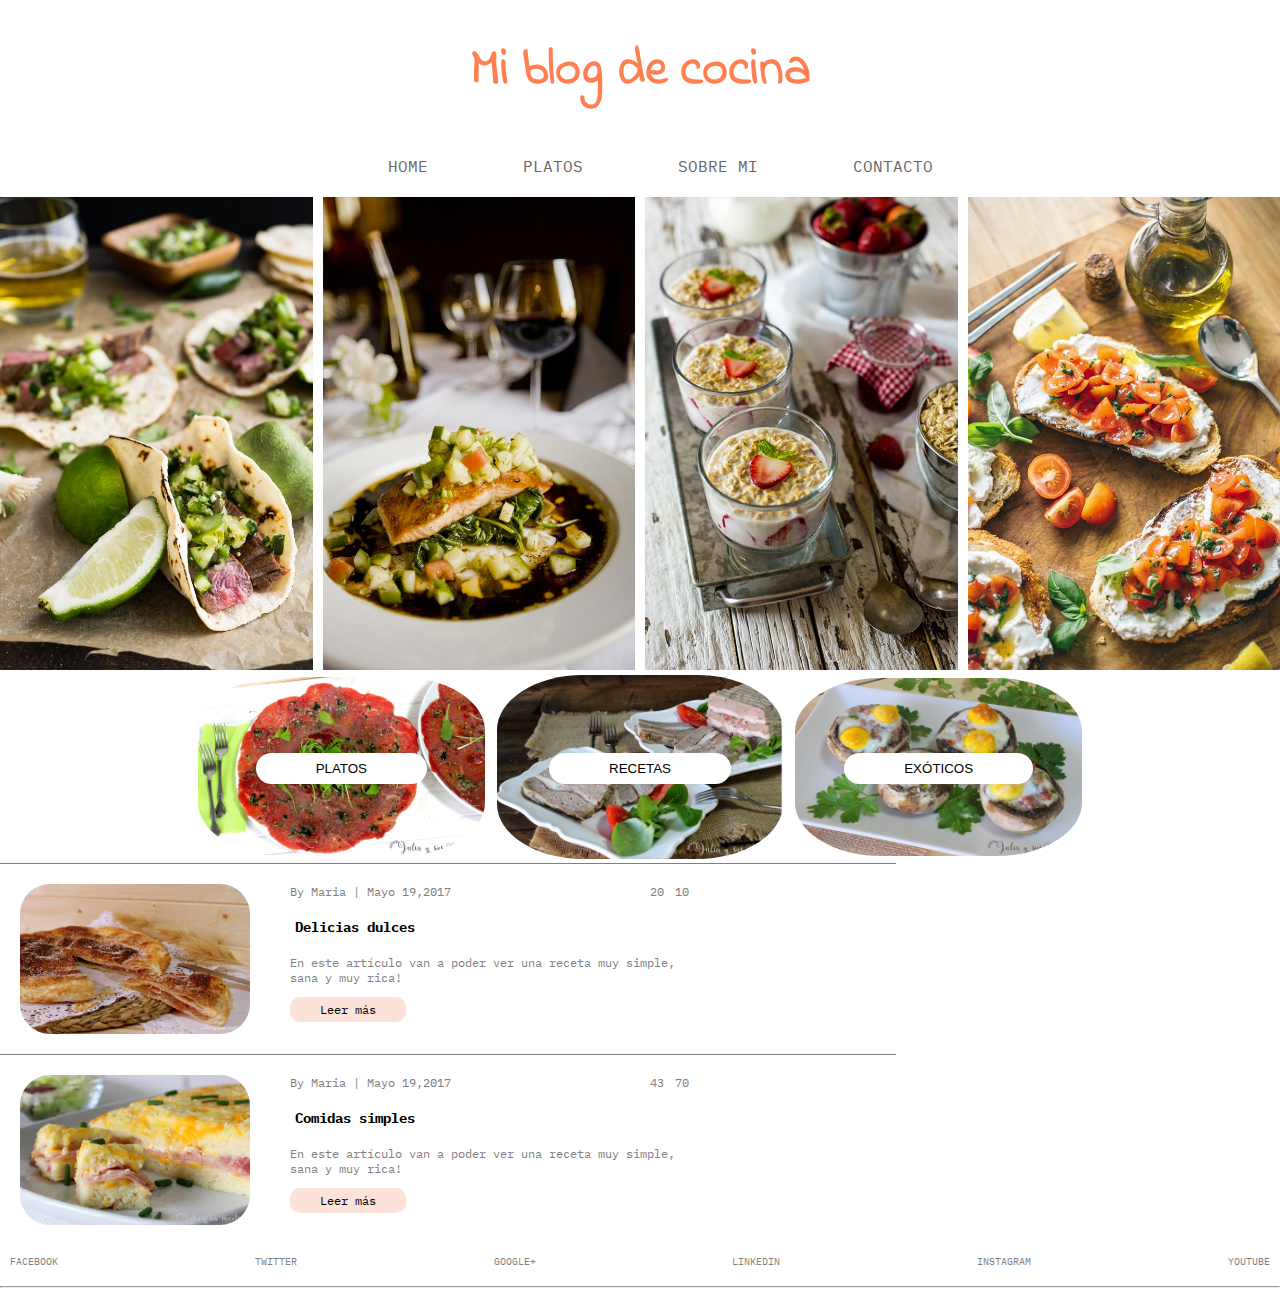
<file: html/index.html>
<!DOCTYPE html>
<html lang="en">
<head>
	<meta charset="UTF-8">
	<meta name="viewport" content="width=device-width, initial-scale=1.0">
	<meta http-equiv="X-UA-Compatible" content="ie=edge">
	<link rel="stylesheet" type="text/css" href="../css/styles.css" />
	<meta name="viewport" content="width=device-width, initial-scale=1.0">
	<meta http-equiv="X-UA-Compatible" content="ie=edge">
	<link href="https://fonts.googleapis.com/css?family=IBM+Plex+Mono" rel="stylesheet">
	<link href="https://fonts.googleapis.com/css?family=Indie+Flower" rel="stylesheet">
	<title>TP1</title>
</head>
<body>
	<header class="header">
		<h1 class="h1">Mi blog de cocina</h1>
		<nav class="nav">
			 <ul class="list">
			  <li> <a href="">HOME</a> </li>
				<li class="platos"> <a href=""> PLATOS</a>
					<ul class="dropdown">
						<li> <a href="">Ensaladas</a></li> 
						<li><a href="">Carne</a></li> 
						<li><a href="">Helados</a> </li> 
					</ul>
				</li> 
				 <li> <a href="">SOBRE MI</a> </li>
			  <li> <a href=""> CONTACTO </a></li>
			</ul> 
		 </nav>
	</header>
	
		<!--CAROUSEL-->
		<div class="carousel">
			<div class="img">
				<a href="receta.html"><img src="../imagenes/img-1.jpg"></a>
			<div class="slider">
				<span>
					<p>Septiembre 21, 2018 | 5 comentarios</p>
					<h3>"Los mejores tacos del pais, en pocos pasos"</h3>
				</span>
			</div>
			</div>
			<div class="img">
				<img src="../imagenes/img-2.jpg">
				<div class="slider">
					<span>
						<p>Septiembre 21, 2018 | 5 comentarios</p>
						<h3>"Los mejores tacos del pais, en pocos pasos"</h3>
					</span>
				</div>
			</div>
			<div class="img">
				<img src="../imagenes/img-3.jpg">
				<div class="slider">
					<span>
						<p>Septiembre 21, 2018 | 5 comentarios</p>
						<h3>"Los mejores tacos del pais, en pocos pasos"</h3>
					</span>
				</div>
			</div>
			<div class="img">
				<img src="../imagenes/img-4.jpg">
				<div class="slider">
					<span>
						<p>Septiembre 21, 2018 | 5 comentarios</p>
						<h3>"Los mejores tacos del pais, en pocos pasos"</h3>
					</span>
				</div>
			</div>
		</div>
		<!--FIN CAROUSEL-->
	
	<div class="main-menu">
		<div class="menu">
			<div class="image-menu">
				<img src="../imagenes/platos.jpeg" alt="platos">
			</div>
			  <input class="button-link" type="button" value="PLATOS"> 
		</div>  
		<div class="menu">
			<div class="image-menu">
				  <img src="../imagenes/recetas.JPG" alt="recetas">
			</div>
				<input class="button-link" type="button" value="RECETAS">
		 </div>
		<div class="menu">
			<div class="image-menu"> 
				<img src="../imagenes/exoticos.JPG" alt="exoticos">
			</div>
			   <input class="button-link" type="button" value="EXÓTICOS">
		</div>
	</div>
    <div class="box">
        <img src="../imagenes/nota1.JPG">
        <div class="description">
            <div class="info">
                <span class="author">By Maria | Mayo 19,2017</span>
                <span class="icons">
                    <i class="far fa-heart"></i>20
                    <i class="far fa-comments"></i>10
                    <i class="fas fa-share-alt"></i>
                </span>
            </div>
            <div class="recipes">
            <h3>Delicias dulces </h3>
            <p class="articulo"> En este artículo van a poder ver una receta muy simple, sana y muy rica!</p>
            <a href="#" >Leer más</a>
            </div>
        </div>
    </div>
    
    <div class="box">
        <img src="../imagenes/nota2.JPG">
        <div class="description">
            <div class="info">
                <span class="author">By Maria | Mayo 19,2017</span>
                <span class="icons">
                    <i class="far fa-heart"></i>43
                    <i class="far fa-comments"></i>70
                    <i class="fas fa-share-alt"></i>
                </span>
            </div>
            <div class="recipes">
            <h3>Comidas simples</h3>
            <p class="articulo"> En este artículo van a poder ver una receta muy simple, sana y muy rica!</p>
            <a href="#" >Leer más</a>
            </div>
        </div>
    </div>
</section>
<footer>
    <span><i class="fab fa-facebook-f"></i> FACEBOOK </span>
    <span> <i class="fab fa-twitter"></i> TWITTER </span>
    <span> <i class="fab fa-google-plus-g"></i> GOOGLE+ </span>
    <span> <i class="fab fa-linkedin-in"></i> LINKEDIN </span>
    <span><i class="fab fa-instagram"></i> INSTAGRAM </span>
    <span> <i class="fab fa-youtube"></i> YOUTUBE </span>
</footer>
<hr />
    
</body>
</html>
</file>
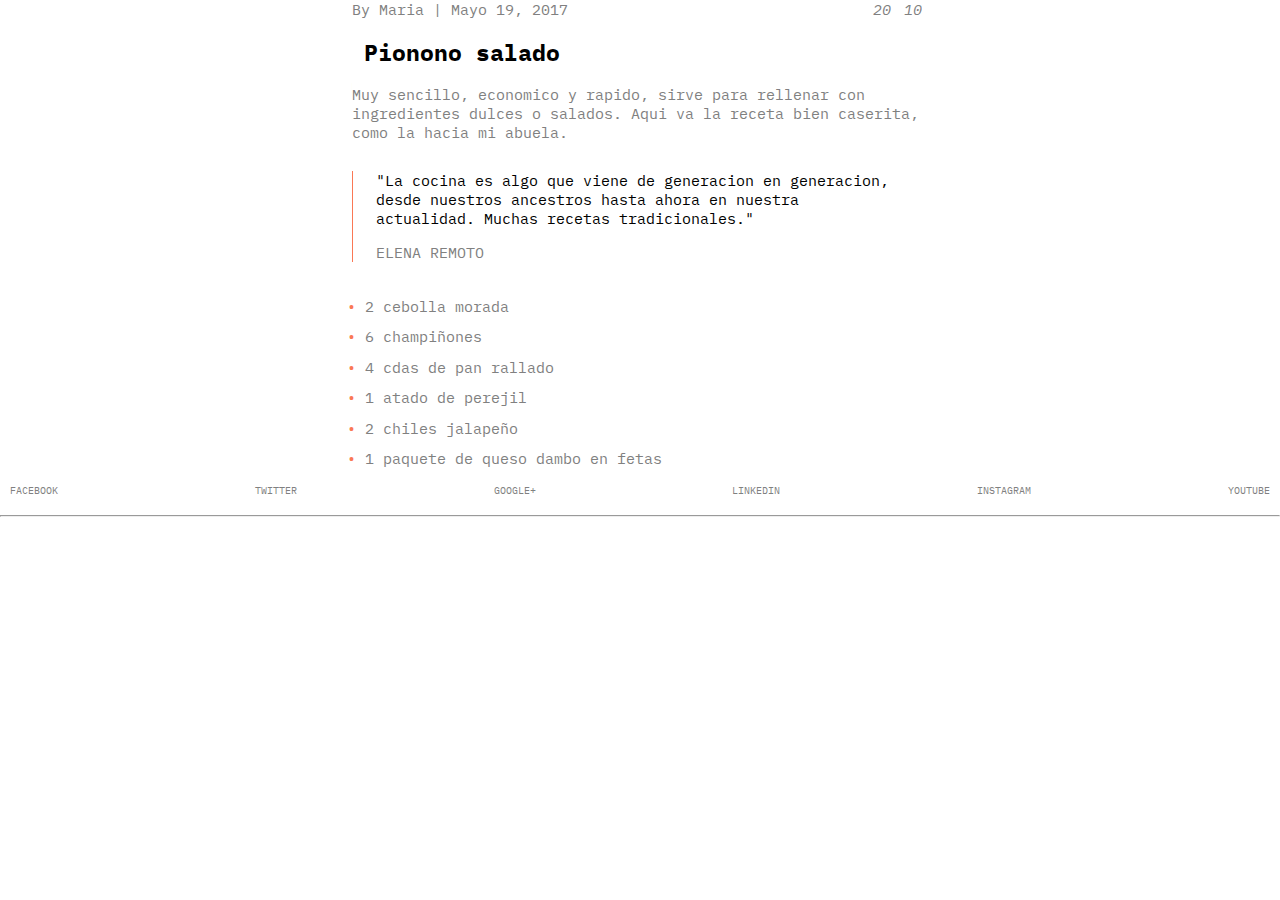
<file: html/receta.html>
<!DOCTYPE html>
<html lang="en">
<head>
    <meta charset="UTF-8">
    <meta name="viewport" content="width=device-width, initial-scale=1.0">
    <meta http-equiv="X-UA-Compatible" content="ie=edge">
    <link rel="stylesheet" type="text/css" href="../css/styles.css">
    <link href="https://fonts.googleapis.com/css?family=IBM+Plex+Mono" rel="stylesheet">
    <link href="https://fonts.googleapis.com/css?family=Indie+Flower" rel="stylesheet">
    <link rel="stylesheet" href="https://use.fontawesome.com/releases/v5.3.1/css/all.css" integrity="sha384-mzrmE5qonljUremFsqc01SB46JvROS7bZs3IO2EmfFsd15uHvIt+Y8vEf7N7fWAU" crossorigin="anonymous">
    <title>Receta</title>
</head>
<body>
    <!-- CONTENIDO RECETA     -->
    <div class="container-recipe">
        <article>
            <section class="recipe-header">
                <div class="header-top">
                    <span>By Maria | <time>Mayo 19, 2017</time></span>
                    <span class="icons">
                        <i class="far fa-heart"><span>20</span></i>
                        <i class="far fa-comments"><span>10</span></i>
                        <i class="fas fa-share-alt"></i>
                    </span>
                </div>
                <h2>Pionono salado</h2>
                <p>Muy sencillo, economico y rapido, sirve para rellenar con ingredientes dulces o salados. Aqui va la receta
                    bien caserita, como la hacia mi abuela.</p>
            </section>
            <section class="citation">
                <p>"La cocina es algo que viene de generacion en generacion, desde nuestros ancestros hasta ahora en nuestra
                    actualidad. Muchas recetas tradicionales."</p>
                <span>Elena Remoto</span>
            </section>
            <section class="recipe-ing">
                <ul>
                    <li>2 cebolla morada</li>
                    <li>6 champiñones</li>
                    <li>4 cdas de pan rallado</li>
                    <li>1 atado de perejil</li>
                    <li>2 chiles jalapeño</li>
                    <li>1 paquete de queso dambo en fetas</li>
                </ul>
            </section>
        </article>
    </div>

    <footer>
        <span><i class="fab fa-facebook-f"></i> FACEBOOK </span>
        <span> <i class="fab fa-twitter"></i> TWITTER </span>
        <span> <i class="fab fa-google-plus-g"></i> GOOGLE+ </span>
        <span> <i class="fab fa-linkedin-in"></i> LINKEDIN </span>
        <span><i class="fab fa-instagram"></i> INSTAGRAM </span>
        <span> <i class="fab fa-youtube"></i> YOUTUBE </span>
    </footer>
    <hr />
    <!-- CONTENIDO RECETA -->

</body>
</html>
</file>
<file: css/styles.css>
@charset "UTF-8";
.box {
  display: flex;
  width: 70%;
  font-family: "IBM Plex Mono", monospace;
  font-size: 12px;
  border-top: 1px solid grey;
}
.box img {
  width: 230px;
  height: 150px;
  border-radius: 50px;
  padding: 20px;
}
.box .description {
  width: 45%;
  padding: 20px;
  color: grey;
}
.box .description h3 {
  color: #000000;
  padding: 5px;
}
.box .description a {
  text-decoration: none;
  color: #000000;
  background-color: #fde2da;
  border-radius: 10px;
  display: inline-block;
  padding: 5px 30px;
}
.box .description .info {
  display: flex;
  justify-content: space-between;
}

footer {
  padding: 10px;
  color: grey;
  font-family: "IBM Plex Mono", monospace;
  font-size: 10px;
  display: flex;
  justify-content: space-between;
}

body {
  margin: 0;
}

/* */
.header {
  display: flex;
  flex-direction: column;
  justify-content: center;
  text-align: center;
}
.header .h1 {
  font-family: "Indie Flower", cursive;
  color: #FF7F50;
  font-size: 50px;
}

.dropdown {
  display: none;
  list-style: none;
  background-color: #F2F3F4;
  padding: 10px;
  position: absolute;
  z-index: 1;
}

ul .platos:hover .dropdown {
  display: block;
}

.nav {
  display: flex;
  justify-content: center;
}
.nav .list {
  display: flex;
  width: 50%;
  justify-content: space-around;
  font-family: "IBM Plex Mono", monospace;
  color: #666;
  list-style: none;
}
.nav .list select {
  border: none;
  font-family: "IBM Plex Mono", monospace;
  color: #666;
}

a {
  text-decoration: none;
  color: #666;
}

a:hover {
  color: #FF7F50;
}

li:hover {
  color: #FF7F50;
}

.platos-menu {
  font-family: "IBM Plex Mono", monospace;
  list-style: none;
}

.main-menu {
  display: flex;
  margin-right: 15%;
  margin-left: 15%;
}

.menu {
  display: flex;
  position: relative;
  justify-content: center;
  align-items: center;
}

.button-link {
  position: absolute;
  background-color: white;
  border-radius: 25px;
  border: none;
  padding: 8px 60px;
}

.button-link:hover {
  background-color: #FF7F50;
}

.image-menu {
  width: 96%;
  height: auto;
}

.image-menu img {
  width: 100%;
  border-radius: 30%;
}

/* */
/* CAROUSEL */
.carousel {
  background-color: white;
  display: flex;
  width: 100%;
  justify-content: center;
}
.carousel .img {
  overflow: hidden;
  position: relative;
  align-items: center;
  margin: 5px;
}
.carousel .img:first-of-type {
  margin-left: 0;
}
.carousel .img:last-of-type {
  margin-right: 0;
}
.carousel .img img {
  height: 100%;
  width: 100%;
}

.img:hover .slider {
  transform: translateY(-100%);
  position: absolute;
  width: 100%;
}

.slider {
  position: absolute;
  top: 100%;
  width: 100%;
  transition: transform 250ms;
  vertical-align: bottom;
}
.slider span {
  display: block;
  background-color: rgba(250, 120, 85, 0.5);
  color: white;
  font-family: "IBM Plex Mono", monospace;
  padding: 5%;
  font-size: 10px;
}

/* FIN CAROUSEL */
/* CONTENIDO RECETA */
.container-recipe {
  font-family: "IBM Plex Mono", monospace;
  display: flex;
  justify-content: center;
  color: gray;
}

article {
  width: 45%;
  font-size: 15px;
}
article .recipe-header h2 {
  padding: 0 2%;
  color: black;
}
article .recipe-header .header-top {
  display: flex;
  justify-content: space-between;
}
article .citation {
  border-left: #fa7855 solid 1px;
  margin: 5% 0;
  padding: 0 4%;
}
article .citation p {
  color: black;
}
article .citation span {
  text-transform: uppercase;
}

.icons i {
  padding: 2px;
}
.icons i span {
  font-family: "IBM Plex Mono", monospace;
}

.recipe-ing ul {
  list-style: none;
  padding: 0;
  margin: 0;
}
.recipe-ing ul li {
  padding: 1%;
  text-indent: -0.7em;
}
.recipe-ing ul li::before {
  content: "• ";
  color: #fa7855;
}

/*FIN CONTENIDO RECETA*/

/*# sourceMappingURL=styles.css.map */
</file>
